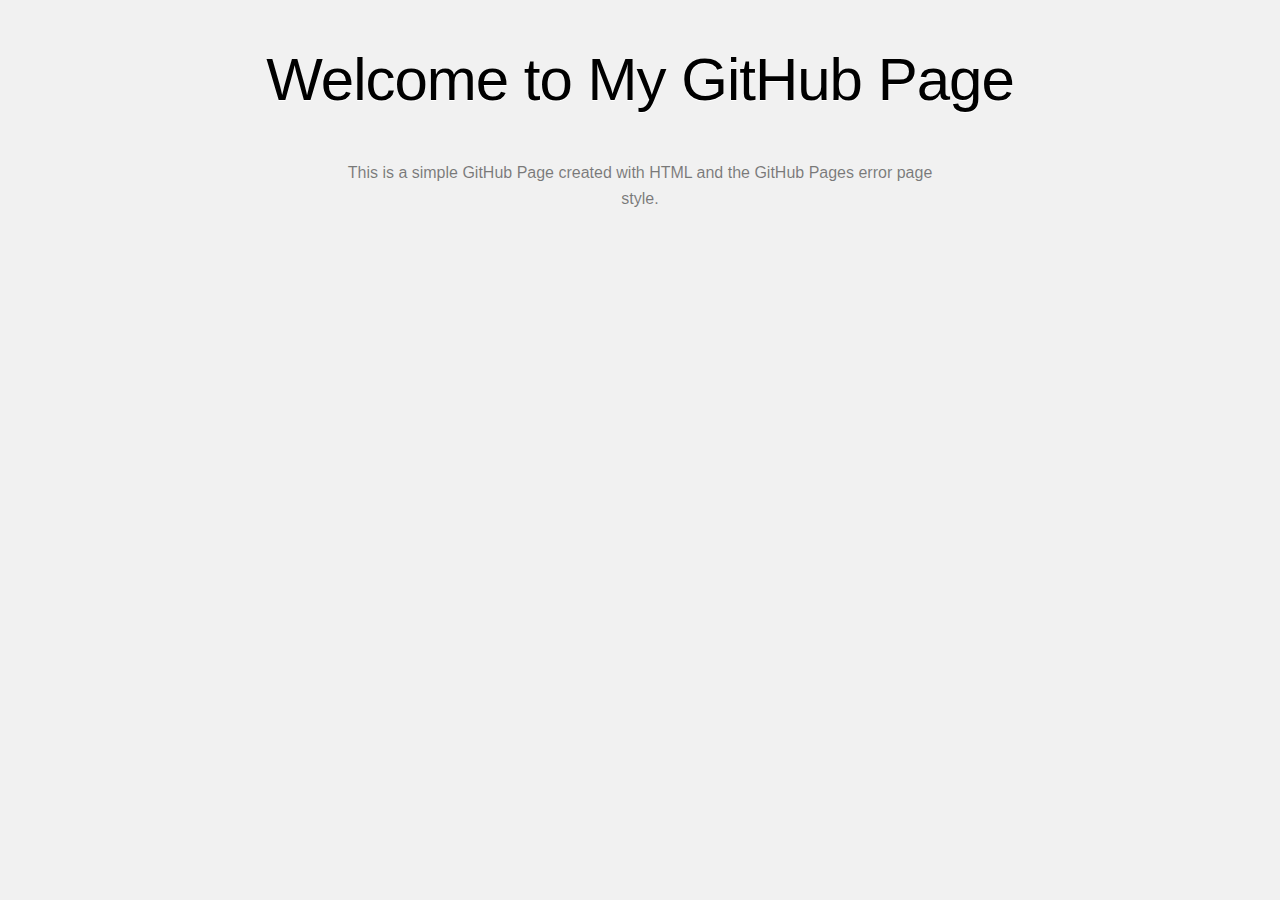
<file: index.html>
<!DOCTYPE html>
<html><head>
    <meta http-equiv="Content-type" content="text/html; charset=utf-8">
    <meta http-equiv="Content-Security-Policy" content="connect-src 'self' local.adguard.org ws://local.adguard.org wss://local.adguard.org; default-src local.adguard.org 'unsafe-eval' data:; img-src data: local.adguard.org; style-src 'unsafe-inline' local.adguard.org">
    <title>Welcome to My GitHub Page</title>
    <style type="text/css" media="screen">
      body {
        background-color: #f1f1f1;
        margin: 0;
        font-family: "Helvetica Neue", Helvetica, Arial, sans-serif;
      }

      .container { margin: 50px auto 40px auto; width: 600px; text-align: center; }

      a { color: #4183c4; text-decoration: none; }
      a:hover { text-decoration: underline; }

      h1 { width: 800px; position:relative; left: -100px; letter-spacing: -1px; line-height: 60px; font-size: 60px; font-weight: 100; margin: 0px 0 50px 0; text-shadow: 0 1px 0 #fff; }
      p { color: rgba(0, 0, 0, 0.5); margin: 20px 0; line-height: 1.6; }

      ul { list-style: none; margin: 25px 0; padding: 0; }
      li { display: table-cell; font-weight: bold; width: 1%; }

      .logo { display: inline-block; margin-top: 35px; }
      .logo-img-2x { display: none; }
      @media
      only screen and (-webkit-min-device-pixel-ratio: 2),
      only screen and (   min--moz-device-pixel-ratio: 2),
      only screen and (     -o-min-device-pixel-ratio: 2/1),
      only screen and (        min-device-pixel-ratio: 2),
      only screen and (                min-resolution: 192dpi),
      only screen and (                min-resolution: 2dppx) {
        .logo-img-1x { display: none; }
        .logo-img-2x { display: inline-block; }
      }

      #suggestions {
        margin-top: 35px;
        color: #ccc;
      }
      #suggestions a {
        color: #666666;
        font-weight: 200;
        font-size: 14px;
        margin: 0 10px;
      }

    </style>
</head>
<body>
    <div class="container">
        <h1>Welcome to My GitHub Page</h1>
        <p>This is a simple GitHub Page created with HTML and the GitHub Pages error page style.</p>
    </div>
</body>
</html>
</file>
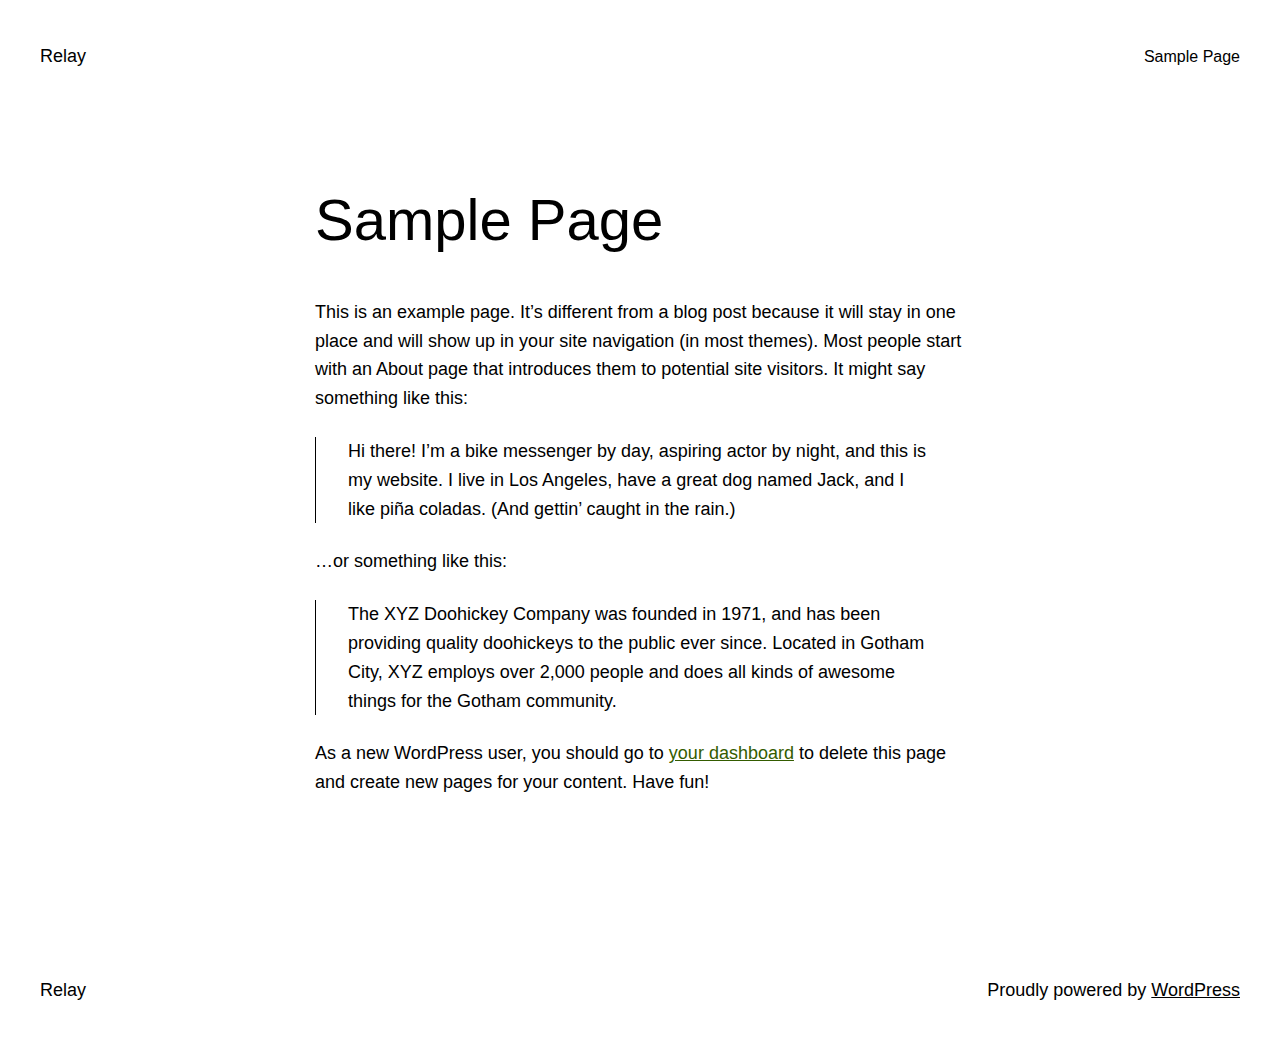
<file: sample-page/index.html>
<!DOCTYPE html>
<html lang="en-US">
<head>
	<meta charset="UTF-8">
	<meta name="viewport" content="width=device-width, initial-scale=1">
<meta name="robots" content="noindex, nofollow">
<title>Sample Page &#8211; Relay</title>
<link rel="alternate" type="application/rss+xml" title="Relay &raquo; Feed" href="https://fragmetal.github.io/feed/">
<link rel="alternate" type="application/rss+xml" title="Relay &raquo; Comments Feed" href="https://fragmetal.github.io/comments/feed/">
<link rel="alternate" type="application/rss+xml" title="Relay &raquo; Sample Page Comments Feed" href="https://fragmetal.github.io/sample-page/feed/">
<script>
window._wpemojiSettings = {"baseUrl":"https:\/\/s.w.org\/images\/core\/emoji\/14.0.0\/72x72\/","ext":".png","svgUrl":"https:\/\/s.w.org\/images\/core\/emoji\/14.0.0\/svg\/","svgExt":".svg","source":{"concatemoji":"https:\/\/fragmetal.github.io\/wp-includes\/js\/wp-emoji-release.min.js?ver=6.3.2"}};
/*! This file is auto-generated */
!function(i,n){var o,s,e;function c(e){try{var t={supportTests:e,timestamp:(new Date).valueOf()};sessionStorage.setItem(o,JSON.stringify(t))}catch(e){}}function p(e,t,n){e.clearRect(0,0,e.canvas.width,e.canvas.height),e.fillText(t,0,0);var t=new Uint32Array(e.getImageData(0,0,e.canvas.width,e.canvas.height).data),r=(e.clearRect(0,0,e.canvas.width,e.canvas.height),e.fillText(n,0,0),new Uint32Array(e.getImageData(0,0,e.canvas.width,e.canvas.height).data));return t.every(function(e,t){return e===r[t]})}function u(e,t,n){switch(t){case"flag":return n(e,"🏳️‍⚧️","🏳️​⚧️")?!1:!n(e,"🇺🇳","🇺​🇳")&&!n(e,"🏴󠁧󠁢󠁥󠁮󠁧󠁿","🏴​󠁧​󠁢​󠁥​󠁮​󠁧​󠁿");case"emoji":return!n(e,"🫱🏻‍🫲🏿","🫱🏻​🫲🏿")}return!1}function f(e,t,n){var r="undefined"!=typeof WorkerGlobalScope&&self instanceof WorkerGlobalScope?new OffscreenCanvas(300,150):i.createElement("canvas"),a=r.getContext("2d",{willReadFrequently:!0}),o=(a.textBaseline="top",a.font="600 32px Arial",{});return e.forEach(function(e){o[e]=t(a,e,n)}),o}function t(e){var t=i.createElement("script");t.src=e,t.defer=!0,i.head.appendChild(t)}"undefined"!=typeof Promise&&(o="wpEmojiSettingsSupports",s=["flag","emoji"],n.supports={everything:!0,everythingExceptFlag:!0},e=new Promise(function(e){i.addEventListener("DOMContentLoaded",e,{once:!0})}),new Promise(function(t){var n=function(){try{var e=JSON.parse(sessionStorage.getItem(o));if("object"==typeof e&&"number"==typeof e.timestamp&&(new Date).valueOf()<e.timestamp+604800&&"object"==typeof e.supportTests)return e.supportTests}catch(e){}return null}();if(!n){if("undefined"!=typeof Worker&&"undefined"!=typeof OffscreenCanvas&&"undefined"!=typeof URL&&URL.createObjectURL&&"undefined"!=typeof Blob)try{var e="postMessage("+f.toString()+"("+[JSON.stringify(s),u.toString(),p.toString()].join(",")+"));",r=new Blob([e],{type:"text/javascript"}),a=new Worker(URL.createObjectURL(r),{name:"wpTestEmojiSupports"});return void(a.onmessage=function(e){c(n=e.data),a.terminate(),t(n)})}catch(e){}c(n=f(s,u,p))}t(n)}).then(function(e){for(var t in e)n.supports[t]=e[t],n.supports.everything=n.supports.everything&&n.supports[t],"flag"!==t&&(n.supports.everythingExceptFlag=n.supports.everythingExceptFlag&&n.supports[t]);n.supports.everythingExceptFlag=n.supports.everythingExceptFlag&&!n.supports.flag,n.DOMReady=!1,n.readyCallback=function(){n.DOMReady=!0}}).then(function(){return e}).then(function(){var e;n.supports.everything||(n.readyCallback(),(e=n.source||{}).concatemoji?t(e.concatemoji):e.wpemoji&&e.twemoji&&(t(e.twemoji),t(e.wpemoji)))}))}((window,document),window._wpemojiSettings);
</script>
<style>img.wp-smiley,
img.emoji {
	display: inline !important;
	border: none !important;
	box-shadow: none !important;
	height: 1em !important;
	width: 1em !important;
	margin: 0 0.07em !important;
	vertical-align: -0.1em !important;
	background: none !important;
	padding: 0 !important;
}</style>
	<style id="wp-block-site-title-inline-css">.wp-block-site-title a{color:inherit}
.wp-block-site-title{font-size: var(--wp--preset--font-size--medium);font-weight: normal;line-height: 1.4;}
.wp-block-site-title a:where(:not(.wp-element-button)){text-decoration: none;}
.wp-block-site-title a:where(:not(.wp-element-button)):hover{text-decoration: underline;}
.wp-block-site-title a:where(:not(.wp-element-button)):focus{text-decoration: underline dashed;}
.wp-block-site-title a:where(:not(.wp-element-button)):active{color: var(--wp--preset--color--secondary);text-decoration: none;}</style>
<style id="wp-block-page-list-inline-css">.wp-block-navigation .wp-block-page-list{align-items:var(--navigation-layout-align,initial);background-color:inherit;display:flex;flex-direction:var(--navigation-layout-direction,initial);flex-wrap:var(--navigation-layout-wrap,wrap);justify-content:var(--navigation-layout-justify,initial)}.wp-block-navigation .wp-block-navigation-item{background-color:inherit}</style>
<link rel="stylesheet" id="wp-block-navigation-css" href="https://fragmetal.github.io/wp-includes/blocks/navigation/style.min.css?ver=6.3.2" media="all">
<style id="wp-block-navigation-inline-css">.wp-block-navigation{font-size: var(--wp--preset--font-size--small);}
.wp-block-navigation a:where(:not(.wp-element-button)){color: inherit;text-decoration: none;}
.wp-block-navigation a:where(:not(.wp-element-button)):hover{text-decoration: underline;}
.wp-block-navigation a:where(:not(.wp-element-button)):focus{text-decoration: underline dashed;}
.wp-block-navigation a:where(:not(.wp-element-button)):active{text-decoration: none;}</style>
<style id="wp-block-group-inline-css">.wp-block-group{box-sizing:border-box}</style>
<style id="wp-block-post-featured-image-inline-css">.wp-block-post-featured-image{margin-left:0;margin-right:0}.wp-block-post-featured-image a{display:block;height:100%}.wp-block-post-featured-image img{box-sizing:border-box;height:auto;max-width:100%;vertical-align:bottom;width:100%}.wp-block-post-featured-image.alignfull img,.wp-block-post-featured-image.alignwide img{width:100%}.wp-block-post-featured-image .wp-block-post-featured-image__overlay.has-background-dim{background-color:#000;inset:0;position:absolute}.wp-block-post-featured-image{position:relative}.wp-block-post-featured-image .wp-block-post-featured-image__overlay.has-background-gradient{background-color:transparent}.wp-block-post-featured-image .wp-block-post-featured-image__overlay.has-background-dim-0{opacity:0}.wp-block-post-featured-image .wp-block-post-featured-image__overlay.has-background-dim-10{opacity:.1}.wp-block-post-featured-image .wp-block-post-featured-image__overlay.has-background-dim-20{opacity:.2}.wp-block-post-featured-image .wp-block-post-featured-image__overlay.has-background-dim-30{opacity:.3}.wp-block-post-featured-image .wp-block-post-featured-image__overlay.has-background-dim-40{opacity:.4}.wp-block-post-featured-image .wp-block-post-featured-image__overlay.has-background-dim-50{opacity:.5}.wp-block-post-featured-image .wp-block-post-featured-image__overlay.has-background-dim-60{opacity:.6}.wp-block-post-featured-image .wp-block-post-featured-image__overlay.has-background-dim-70{opacity:.7}.wp-block-post-featured-image .wp-block-post-featured-image__overlay.has-background-dim-80{opacity:.8}.wp-block-post-featured-image .wp-block-post-featured-image__overlay.has-background-dim-90{opacity:.9}.wp-block-post-featured-image .wp-block-post-featured-image__overlay.has-background-dim-100{opacity:1}</style>
<style id="wp-block-post-title-inline-css">.wp-block-post-title{box-sizing:border-box;word-break:break-word}.wp-block-post-title a{display:inline-block}
.wp-block-post-title{font-weight: 400;margin-top: 1.25rem;margin-bottom: 1.25rem;}
.wp-block-post-title a:where(:not(.wp-element-button)){text-decoration: none;}
.wp-block-post-title a:where(:not(.wp-element-button)):hover{text-decoration: underline;}
.wp-block-post-title a:where(:not(.wp-element-button)):focus{text-decoration: underline dashed;}
.wp-block-post-title a:where(:not(.wp-element-button)):active{color: var(--wp--preset--color--secondary);text-decoration: none;}</style>
<style id="wp-block-paragraph-inline-css">.is-small-text{font-size:.875em}.is-regular-text{font-size:1em}.is-large-text{font-size:2.25em}.is-larger-text{font-size:3em}.has-drop-cap:not(:focus):first-letter{float:left;font-size:8.4em;font-style:normal;font-weight:100;line-height:.68;margin:.05em .1em 0 0;text-transform:uppercase}body.rtl .has-drop-cap:not(:focus):first-letter{float:none;margin-left:.1em}p.has-drop-cap.has-background{overflow:hidden}p.has-background{padding:1.25em 2.375em}:where(p.has-text-color:not(.has-link-color)) a{color:inherit}</style>
<style id="wp-block-quote-inline-css">.wp-block-quote{box-sizing:border-box;overflow-wrap:break-word}.wp-block-quote.is-large:where(:not(.is-style-plain)),.wp-block-quote.is-style-large:where(:not(.is-style-plain)){margin-bottom:1em;padding:0 1em}.wp-block-quote.is-large:where(:not(.is-style-plain)) p,.wp-block-quote.is-style-large:where(:not(.is-style-plain)) p{font-size:1.5em;font-style:italic;line-height:1.6}.wp-block-quote.is-large:where(:not(.is-style-plain)) cite,.wp-block-quote.is-large:where(:not(.is-style-plain)) footer,.wp-block-quote.is-style-large:where(:not(.is-style-plain)) cite,.wp-block-quote.is-style-large:where(:not(.is-style-plain)) footer{font-size:1.125em;text-align:right}
.wp-block-quote{border-left-color: inherit;border-left-width: 1px;border-left-style: solid;padding-right: var(--wp--preset--spacing--30);padding-left: var(--wp--preset--spacing--30);}
.wp-block-quote cite{font-size: var(--wp--preset--font-size--small);font-style: normal;}</style>
<style id="wp-block-post-content-inline-css">.wp-block-post-content a:where(:not(.wp-element-button)){color: var(--wp--preset--color--secondary);}</style>
<style id="wp-block-comments-inline-css">.wp-block-post-comments{box-sizing:border-box}.wp-block-post-comments .alignleft{float:left}.wp-block-post-comments .alignright{float:right}.wp-block-post-comments .navigation:after{clear:both;content:"";display:table}.wp-block-post-comments .commentlist{clear:both;list-style:none;margin:0;padding:0}.wp-block-post-comments .commentlist .comment{min-height:2.25em;padding-left:3.25em}.wp-block-post-comments .commentlist .comment p{font-size:1em;line-height:1.8;margin:1em 0}.wp-block-post-comments .commentlist .children{list-style:none;margin:0;padding:0}.wp-block-post-comments .comment-author{line-height:1.5}.wp-block-post-comments .comment-author .avatar{border-radius:1.5em;display:block;float:left;height:2.5em;margin-right:.75em;margin-top:.5em;width:2.5em}.wp-block-post-comments .comment-author cite{font-style:normal}.wp-block-post-comments .comment-meta{font-size:.875em;line-height:1.5}.wp-block-post-comments .comment-meta b{font-weight:400}.wp-block-post-comments .comment-meta .comment-awaiting-moderation{display:block;margin-bottom:1em;margin-top:1em}.wp-block-post-comments .comment-body .commentmetadata{font-size:.875em}.wp-block-post-comments .comment-form-author label,.wp-block-post-comments .comment-form-comment label,.wp-block-post-comments .comment-form-email label,.wp-block-post-comments .comment-form-url label{display:block;margin-bottom:.25em}.wp-block-post-comments .comment-form input:not([type=submit]):not([type=checkbox]),.wp-block-post-comments .comment-form textarea{box-sizing:border-box;display:block;width:100%}.wp-block-post-comments .comment-form-cookies-consent{display:flex;gap:.25em}.wp-block-post-comments .comment-form-cookies-consent #wp-comment-cookies-consent{margin-top:.35em}.wp-block-post-comments .comment-reply-title{margin-bottom:0}.wp-block-post-comments .comment-reply-title :where(small){font-size:var(--wp--preset--font-size--medium,smaller);margin-left:.5em}.wp-block-post-comments .reply{font-size:.875em;margin-bottom:1.4em}.wp-block-post-comments input:not([type=submit]),.wp-block-post-comments textarea{border:1px solid #949494;font-family:inherit;font-size:1em}.wp-block-post-comments input:not([type=submit]):not([type=checkbox]),.wp-block-post-comments textarea{padding:calc(.667em + 2px)}:where(.wp-block-post-comments input[type=submit]){border:none}</style>
<style id="wp-block-library-inline-css">:root{--wp-admin-theme-color:#007cba;--wp-admin-theme-color--rgb:0,124,186;--wp-admin-theme-color-darker-10:#006ba1;--wp-admin-theme-color-darker-10--rgb:0,107,161;--wp-admin-theme-color-darker-20:#005a87;--wp-admin-theme-color-darker-20--rgb:0,90,135;--wp-admin-border-width-focus:2px;--wp-block-synced-color:#7a00df;--wp-block-synced-color--rgb:122,0,223}@media (min-resolution:192dpi){:root{--wp-admin-border-width-focus:1.5px}}.wp-element-button{cursor:pointer}:root{--wp--preset--font-size--normal:16px;--wp--preset--font-size--huge:42px}:root .has-very-light-gray-background-color{background-color:#eee}:root .has-very-dark-gray-background-color{background-color:#313131}:root .has-very-light-gray-color{color:#eee}:root .has-very-dark-gray-color{color:#313131}:root .has-vivid-green-cyan-to-vivid-cyan-blue-gradient-background{background:linear-gradient(135deg,#00d084,#0693e3)}:root .has-purple-crush-gradient-background{background:linear-gradient(135deg,#34e2e4,#4721fb 50%,#ab1dfe)}:root .has-hazy-dawn-gradient-background{background:linear-gradient(135deg,#faaca8,#dad0ec)}:root .has-subdued-olive-gradient-background{background:linear-gradient(135deg,#fafae1,#67a671)}:root .has-atomic-cream-gradient-background{background:linear-gradient(135deg,#fdd79a,#004a59)}:root .has-nightshade-gradient-background{background:linear-gradient(135deg,#330968,#31cdcf)}:root .has-midnight-gradient-background{background:linear-gradient(135deg,#020381,#2874fc)}.has-regular-font-size{font-size:1em}.has-larger-font-size{font-size:2.625em}.has-normal-font-size{font-size:var(--wp--preset--font-size--normal)}.has-huge-font-size{font-size:var(--wp--preset--font-size--huge)}.has-text-align-center{text-align:center}.has-text-align-left{text-align:left}.has-text-align-right{text-align:right}#end-resizable-editor-section{display:none}.aligncenter{clear:both}.items-justified-left{justify-content:flex-start}.items-justified-center{justify-content:center}.items-justified-right{justify-content:flex-end}.items-justified-space-between{justify-content:space-between}.screen-reader-text{clip:rect(1px,1px,1px,1px);word-wrap:normal!important;border:0;-webkit-clip-path:inset(50%);clip-path:inset(50%);height:1px;margin:-1px;overflow:hidden;padding:0;position:absolute;width:1px}.screen-reader-text:focus{clip:auto!important;background-color:#ddd;-webkit-clip-path:none;clip-path:none;color:#444;display:block;font-size:1em;height:auto;left:5px;line-height:normal;padding:15px 23px 14px;text-decoration:none;top:5px;width:auto;z-index:100000}html :where(.has-border-color){border-style:solid}html :where([style*=border-top-color]){border-top-style:solid}html :where([style*=border-right-color]){border-right-style:solid}html :where([style*=border-bottom-color]){border-bottom-style:solid}html :where([style*=border-left-color]){border-left-style:solid}html :where([style*=border-width]){border-style:solid}html :where([style*=border-top-width]){border-top-style:solid}html :where([style*=border-right-width]){border-right-style:solid}html :where([style*=border-bottom-width]){border-bottom-style:solid}html :where([style*=border-left-width]){border-left-style:solid}html :where(img[class*=wp-image-]){height:auto;max-width:100%}:where(figure){margin:0 0 1em}html :where(.is-position-sticky){--wp-admin--admin-bar--position-offset:var(--wp-admin--admin-bar--height,0px)}@media screen and (max-width:600px){html :where(.is-position-sticky){--wp-admin--admin-bar--position-offset:0px}}</style>
<style id="global-styles-inline-css">body{--wp--preset--color--black: #000000;--wp--preset--color--cyan-bluish-gray: #abb8c3;--wp--preset--color--white: #ffffff;--wp--preset--color--pale-pink: #f78da7;--wp--preset--color--vivid-red: #cf2e2e;--wp--preset--color--luminous-vivid-orange: #ff6900;--wp--preset--color--luminous-vivid-amber: #fcb900;--wp--preset--color--light-green-cyan: #7bdcb5;--wp--preset--color--vivid-green-cyan: #00d084;--wp--preset--color--pale-cyan-blue: #8ed1fc;--wp--preset--color--vivid-cyan-blue: #0693e3;--wp--preset--color--vivid-purple: #9b51e0;--wp--preset--color--base: #ffffff;--wp--preset--color--contrast: #000000;--wp--preset--color--primary: #9DFF20;--wp--preset--color--secondary: #345C00;--wp--preset--color--tertiary: #F6F6F6;--wp--preset--gradient--vivid-cyan-blue-to-vivid-purple: linear-gradient(135deg,rgba(6,147,227,1) 0%,rgb(155,81,224) 100%);--wp--preset--gradient--light-green-cyan-to-vivid-green-cyan: linear-gradient(135deg,rgb(122,220,180) 0%,rgb(0,208,130) 100%);--wp--preset--gradient--luminous-vivid-amber-to-luminous-vivid-orange: linear-gradient(135deg,rgba(252,185,0,1) 0%,rgba(255,105,0,1) 100%);--wp--preset--gradient--luminous-vivid-orange-to-vivid-red: linear-gradient(135deg,rgba(255,105,0,1) 0%,rgb(207,46,46) 100%);--wp--preset--gradient--very-light-gray-to-cyan-bluish-gray: linear-gradient(135deg,rgb(238,238,238) 0%,rgb(169,184,195) 100%);--wp--preset--gradient--cool-to-warm-spectrum: linear-gradient(135deg,rgb(74,234,220) 0%,rgb(151,120,209) 20%,rgb(207,42,186) 40%,rgb(238,44,130) 60%,rgb(251,105,98) 80%,rgb(254,248,76) 100%);--wp--preset--gradient--blush-light-purple: linear-gradient(135deg,rgb(255,206,236) 0%,rgb(152,150,240) 100%);--wp--preset--gradient--blush-bordeaux: linear-gradient(135deg,rgb(254,205,165) 0%,rgb(254,45,45) 50%,rgb(107,0,62) 100%);--wp--preset--gradient--luminous-dusk: linear-gradient(135deg,rgb(255,203,112) 0%,rgb(199,81,192) 50%,rgb(65,88,208) 100%);--wp--preset--gradient--pale-ocean: linear-gradient(135deg,rgb(255,245,203) 0%,rgb(182,227,212) 50%,rgb(51,167,181) 100%);--wp--preset--gradient--electric-grass: linear-gradient(135deg,rgb(202,248,128) 0%,rgb(113,206,126) 100%);--wp--preset--gradient--midnight: linear-gradient(135deg,rgb(2,3,129) 0%,rgb(40,116,252) 100%);--wp--preset--font-size--small: clamp(0.875rem, 0.875rem + ((1vw - 0.2rem) * 0.227), 1rem);--wp--preset--font-size--medium: clamp(1rem, 1rem + ((1vw - 0.2rem) * 0.227), 1.125rem);--wp--preset--font-size--large: clamp(1.75rem, 1.75rem + ((1vw - 0.2rem) * 0.227), 1.875rem);--wp--preset--font-size--x-large: 2.25rem;--wp--preset--font-size--xx-large: clamp(4rem, 4rem + ((1vw - 0.2rem) * 10.909), 10rem);--wp--preset--font-family--dm-sans: "DM Sans", sans-serif;--wp--preset--font-family--ibm-plex-mono: 'IBM Plex Mono', monospace;--wp--preset--font-family--inter: "Inter", sans-serif;--wp--preset--font-family--system-font: -apple-system,BlinkMacSystemFont,"Segoe UI",Roboto,Oxygen-Sans,Ubuntu,Cantarell,"Helvetica Neue",sans-serif;--wp--preset--font-family--source-serif-pro: "Source Serif Pro", serif;--wp--preset--spacing--30: clamp(1.5rem, 5vw, 2rem);--wp--preset--spacing--40: clamp(1.8rem, 1.8rem + ((1vw - 0.48rem) * 2.885), 3rem);--wp--preset--spacing--50: clamp(2.5rem, 8vw, 4.5rem);--wp--preset--spacing--60: clamp(3.75rem, 10vw, 7rem);--wp--preset--spacing--70: clamp(5rem, 5.25rem + ((1vw - 0.48rem) * 9.096), 8rem);--wp--preset--spacing--80: clamp(7rem, 14vw, 11rem);--wp--preset--shadow--natural: 6px 6px 9px rgba(0, 0, 0, 0.2);--wp--preset--shadow--deep: 12px 12px 50px rgba(0, 0, 0, 0.4);--wp--preset--shadow--sharp: 6px 6px 0px rgba(0, 0, 0, 0.2);--wp--preset--shadow--outlined: 6px 6px 0px -3px rgba(255, 255, 255, 1), 6px 6px rgba(0, 0, 0, 1);--wp--preset--shadow--crisp: 6px 6px 0px rgba(0, 0, 0, 1);}body { margin: 0;--wp--style--global--content-size: 650px;--wp--style--global--wide-size: 1200px; }.wp-site-blocks { padding-top: var(--wp--style--root--padding-top); padding-bottom: var(--wp--style--root--padding-bottom); }.has-global-padding { padding-right: var(--wp--style--root--padding-right); padding-left: var(--wp--style--root--padding-left); }.has-global-padding :where(.has-global-padding) { padding-right: 0; padding-left: 0; }.has-global-padding > .alignfull { margin-right: calc(var(--wp--style--root--padding-right) * -1); margin-left: calc(var(--wp--style--root--padding-left) * -1); }.has-global-padding :where(.has-global-padding) > .alignfull { margin-right: 0; margin-left: 0; }.has-global-padding > .alignfull:where(:not(.has-global-padding)) > :where([class*="wp-block-"]:not(.alignfull):not([class*="__"]),p,h1,h2,h3,h4,h5,h6,ul,ol) { padding-right: var(--wp--style--root--padding-right); padding-left: var(--wp--style--root--padding-left); }.has-global-padding :where(.has-global-padding) > .alignfull:where(:not(.has-global-padding)) > :where([class*="wp-block-"]:not(.alignfull):not([class*="__"]),p,h1,h2,h3,h4,h5,h6,ul,ol) { padding-right: 0; padding-left: 0; }.wp-site-blocks > .alignleft { float: left; margin-right: 2em; }.wp-site-blocks > .alignright { float: right; margin-left: 2em; }.wp-site-blocks > .aligncenter { justify-content: center; margin-left: auto; margin-right: auto; }:where(.wp-site-blocks) > * { margin-block-start: 1.5rem; margin-block-end: 0; }:where(.wp-site-blocks) > :first-child:first-child { margin-block-start: 0; }:where(.wp-site-blocks) > :last-child:last-child { margin-block-end: 0; }body { --wp--style--block-gap: 1.5rem; }:where(body .is-layout-flow)  > :first-child:first-child{margin-block-start: 0;}:where(body .is-layout-flow)  > :last-child:last-child{margin-block-end: 0;}:where(body .is-layout-flow)  > *{margin-block-start: 1.5rem;margin-block-end: 0;}:where(body .is-layout-constrained)  > :first-child:first-child{margin-block-start: 0;}:where(body .is-layout-constrained)  > :last-child:last-child{margin-block-end: 0;}:where(body .is-layout-constrained)  > *{margin-block-start: 1.5rem;margin-block-end: 0;}:where(body .is-layout-flex) {gap: 1.5rem;}:where(body .is-layout-grid) {gap: 1.5rem;}body .is-layout-flow > .alignleft{float: left;margin-inline-start: 0;margin-inline-end: 2em;}body .is-layout-flow > .alignright{float: right;margin-inline-start: 2em;margin-inline-end: 0;}body .is-layout-flow > .aligncenter{margin-left: auto !important;margin-right: auto !important;}body .is-layout-constrained > .alignleft{float: left;margin-inline-start: 0;margin-inline-end: 2em;}body .is-layout-constrained > .alignright{float: right;margin-inline-start: 2em;margin-inline-end: 0;}body .is-layout-constrained > .aligncenter{margin-left: auto !important;margin-right: auto !important;}body .is-layout-constrained > :where(:not(.alignleft):not(.alignright):not(.alignfull)){max-width: var(--wp--style--global--content-size);margin-left: auto !important;margin-right: auto !important;}body .is-layout-constrained > .alignwide{max-width: var(--wp--style--global--wide-size);}body .is-layout-flex{display: flex;}body .is-layout-flex{flex-wrap: wrap;align-items: center;}body .is-layout-flex > *{margin: 0;}body .is-layout-grid{display: grid;}body .is-layout-grid > *{margin: 0;}body{background-color: var(--wp--preset--color--base);color: var(--wp--preset--color--contrast);font-family: var(--wp--preset--font-family--system-font);font-size: var(--wp--preset--font-size--medium);line-height: 1.6;--wp--style--root--padding-top: var(--wp--preset--spacing--40);--wp--style--root--padding-right: var(--wp--preset--spacing--30);--wp--style--root--padding-bottom: var(--wp--preset--spacing--40);--wp--style--root--padding-left: var(--wp--preset--spacing--30);}a:where(:not(.wp-element-button)){color: var(--wp--preset--color--contrast);text-decoration: underline;}a:where(:not(.wp-element-button)):hover{text-decoration: none;}a:where(:not(.wp-element-button)):focus{text-decoration: underline dashed;}a:where(:not(.wp-element-button)):active{color: var(--wp--preset--color--secondary);text-decoration: none;}h1, h2, h3, h4, h5, h6{font-weight: 400;line-height: 1.4;}h1{font-size: clamp(2.032rem, 2.032rem + ((1vw - 0.2rem) * 2.896), 3.625rem);line-height: 1.2;}h2{font-size: clamp(2.625rem, calc(2.625rem + ((1vw - 0.48rem) * 8.4135)), 3.25rem);line-height: 1.2;}h3{font-size: var(--wp--preset--font-size--x-large);}h4{font-size: var(--wp--preset--font-size--large);}h5{font-size: var(--wp--preset--font-size--medium);font-weight: 700;text-transform: uppercase;}h6{font-size: var(--wp--preset--font-size--medium);text-transform: uppercase;}.wp-element-button, .wp-block-button__link{background-color: var(--wp--preset--color--primary);border-radius: 0;border-width: 0;color: var(--wp--preset--color--contrast);font-family: inherit;font-size: inherit;line-height: inherit;padding: calc(0.667em + 2px) calc(1.333em + 2px);text-decoration: none;}.wp-element-button:visited, .wp-block-button__link:visited{color: var(--wp--preset--color--contrast);}.wp-element-button:hover, .wp-block-button__link:hover{background-color: var(--wp--preset--color--contrast);color: var(--wp--preset--color--base);}.wp-element-button:focus, .wp-block-button__link:focus{background-color: var(--wp--preset--color--contrast);color: var(--wp--preset--color--base);}.wp-element-button:active, .wp-block-button__link:active{background-color: var(--wp--preset--color--secondary);color: var(--wp--preset--color--base);}.has-black-color{color: var(--wp--preset--color--black) !important;}.has-cyan-bluish-gray-color{color: var(--wp--preset--color--cyan-bluish-gray) !important;}.has-white-color{color: var(--wp--preset--color--white) !important;}.has-pale-pink-color{color: var(--wp--preset--color--pale-pink) !important;}.has-vivid-red-color{color: var(--wp--preset--color--vivid-red) !important;}.has-luminous-vivid-orange-color{color: var(--wp--preset--color--luminous-vivid-orange) !important;}.has-luminous-vivid-amber-color{color: var(--wp--preset--color--luminous-vivid-amber) !important;}.has-light-green-cyan-color{color: var(--wp--preset--color--light-green-cyan) !important;}.has-vivid-green-cyan-color{color: var(--wp--preset--color--vivid-green-cyan) !important;}.has-pale-cyan-blue-color{color: var(--wp--preset--color--pale-cyan-blue) !important;}.has-vivid-cyan-blue-color{color: var(--wp--preset--color--vivid-cyan-blue) !important;}.has-vivid-purple-color{color: var(--wp--preset--color--vivid-purple) !important;}.has-base-color{color: var(--wp--preset--color--base) !important;}.has-contrast-color{color: var(--wp--preset--color--contrast) !important;}.has-primary-color{color: var(--wp--preset--color--primary) !important;}.has-secondary-color{color: var(--wp--preset--color--secondary) !important;}.has-tertiary-color{color: var(--wp--preset--color--tertiary) !important;}.has-black-background-color{background-color: var(--wp--preset--color--black) !important;}.has-cyan-bluish-gray-background-color{background-color: var(--wp--preset--color--cyan-bluish-gray) !important;}.has-white-background-color{background-color: var(--wp--preset--color--white) !important;}.has-pale-pink-background-color{background-color: var(--wp--preset--color--pale-pink) !important;}.has-vivid-red-background-color{background-color: var(--wp--preset--color--vivid-red) !important;}.has-luminous-vivid-orange-background-color{background-color: var(--wp--preset--color--luminous-vivid-orange) !important;}.has-luminous-vivid-amber-background-color{background-color: var(--wp--preset--color--luminous-vivid-amber) !important;}.has-light-green-cyan-background-color{background-color: var(--wp--preset--color--light-green-cyan) !important;}.has-vivid-green-cyan-background-color{background-color: var(--wp--preset--color--vivid-green-cyan) !important;}.has-pale-cyan-blue-background-color{background-color: var(--wp--preset--color--pale-cyan-blue) !important;}.has-vivid-cyan-blue-background-color{background-color: var(--wp--preset--color--vivid-cyan-blue) !important;}.has-vivid-purple-background-color{background-color: var(--wp--preset--color--vivid-purple) !important;}.has-base-background-color{background-color: var(--wp--preset--color--base) !important;}.has-contrast-background-color{background-color: var(--wp--preset--color--contrast) !important;}.has-primary-background-color{background-color: var(--wp--preset--color--primary) !important;}.has-secondary-background-color{background-color: var(--wp--preset--color--secondary) !important;}.has-tertiary-background-color{background-color: var(--wp--preset--color--tertiary) !important;}.has-black-border-color{border-color: var(--wp--preset--color--black) !important;}.has-cyan-bluish-gray-border-color{border-color: var(--wp--preset--color--cyan-bluish-gray) !important;}.has-white-border-color{border-color: var(--wp--preset--color--white) !important;}.has-pale-pink-border-color{border-color: var(--wp--preset--color--pale-pink) !important;}.has-vivid-red-border-color{border-color: var(--wp--preset--color--vivid-red) !important;}.has-luminous-vivid-orange-border-color{border-color: var(--wp--preset--color--luminous-vivid-orange) !important;}.has-luminous-vivid-amber-border-color{border-color: var(--wp--preset--color--luminous-vivid-amber) !important;}.has-light-green-cyan-border-color{border-color: var(--wp--preset--color--light-green-cyan) !important;}.has-vivid-green-cyan-border-color{border-color: var(--wp--preset--color--vivid-green-cyan) !important;}.has-pale-cyan-blue-border-color{border-color: var(--wp--preset--color--pale-cyan-blue) !important;}.has-vivid-cyan-blue-border-color{border-color: var(--wp--preset--color--vivid-cyan-blue) !important;}.has-vivid-purple-border-color{border-color: var(--wp--preset--color--vivid-purple) !important;}.has-base-border-color{border-color: var(--wp--preset--color--base) !important;}.has-contrast-border-color{border-color: var(--wp--preset--color--contrast) !important;}.has-primary-border-color{border-color: var(--wp--preset--color--primary) !important;}.has-secondary-border-color{border-color: var(--wp--preset--color--secondary) !important;}.has-tertiary-border-color{border-color: var(--wp--preset--color--tertiary) !important;}.has-vivid-cyan-blue-to-vivid-purple-gradient-background{background: var(--wp--preset--gradient--vivid-cyan-blue-to-vivid-purple) !important;}.has-light-green-cyan-to-vivid-green-cyan-gradient-background{background: var(--wp--preset--gradient--light-green-cyan-to-vivid-green-cyan) !important;}.has-luminous-vivid-amber-to-luminous-vivid-orange-gradient-background{background: var(--wp--preset--gradient--luminous-vivid-amber-to-luminous-vivid-orange) !important;}.has-luminous-vivid-orange-to-vivid-red-gradient-background{background: var(--wp--preset--gradient--luminous-vivid-orange-to-vivid-red) !important;}.has-very-light-gray-to-cyan-bluish-gray-gradient-background{background: var(--wp--preset--gradient--very-light-gray-to-cyan-bluish-gray) !important;}.has-cool-to-warm-spectrum-gradient-background{background: var(--wp--preset--gradient--cool-to-warm-spectrum) !important;}.has-blush-light-purple-gradient-background{background: var(--wp--preset--gradient--blush-light-purple) !important;}.has-blush-bordeaux-gradient-background{background: var(--wp--preset--gradient--blush-bordeaux) !important;}.has-luminous-dusk-gradient-background{background: var(--wp--preset--gradient--luminous-dusk) !important;}.has-pale-ocean-gradient-background{background: var(--wp--preset--gradient--pale-ocean) !important;}.has-electric-grass-gradient-background{background: var(--wp--preset--gradient--electric-grass) !important;}.has-midnight-gradient-background{background: var(--wp--preset--gradient--midnight) !important;}.has-small-font-size{font-size: var(--wp--preset--font-size--small) !important;}.has-medium-font-size{font-size: var(--wp--preset--font-size--medium) !important;}.has-large-font-size{font-size: var(--wp--preset--font-size--large) !important;}.has-x-large-font-size{font-size: var(--wp--preset--font-size--x-large) !important;}.has-xx-large-font-size{font-size: var(--wp--preset--font-size--xx-large) !important;}.has-dm-sans-font-family{font-family: var(--wp--preset--font-family--dm-sans) !important;}.has-ibm-plex-mono-font-family{font-family: var(--wp--preset--font-family--ibm-plex-mono) !important;}.has-inter-font-family{font-family: var(--wp--preset--font-family--inter) !important;}.has-system-font-font-family{font-family: var(--wp--preset--font-family--system-font) !important;}.has-source-serif-pro-font-family{font-family: var(--wp--preset--font-family--source-serif-pro) !important;}
.wp-block-separator{}.wp-block-separator:not(.is-style-wide):not(.is-style-dots):not(.alignwide):not(.alignfull){width: 100px}</style>
<style id="core-block-supports-inline-css">.wp-container-2.wp-container-2{justify-content:flex-end;}.wp-container-3.wp-container-3,.wp-container-9.wp-container-9{justify-content:space-between;}</style>
<style id="wp-webfonts-inline-css">@font-face{font-family:"DM Sans";font-style:normal;font-weight:400;font-display:fallback;src:url('https://fragmetal.github.io/wp-content/themes/twentytwentythree/assets/fonts/dm-sans/DMSans-Regular.woff2') format('woff2');font-stretch:normal;}@font-face{font-family:"DM Sans";font-style:italic;font-weight:400;font-display:fallback;src:url('https://fragmetal.github.io/wp-content/themes/twentytwentythree/assets/fonts/dm-sans/DMSans-Regular-Italic.woff2') format('woff2');font-stretch:normal;}@font-face{font-family:"DM Sans";font-style:normal;font-weight:700;font-display:fallback;src:url('https://fragmetal.github.io/wp-content/themes/twentytwentythree/assets/fonts/dm-sans/DMSans-Bold.woff2') format('woff2');font-stretch:normal;}@font-face{font-family:"DM Sans";font-style:italic;font-weight:700;font-display:fallback;src:url('https://fragmetal.github.io/wp-content/themes/twentytwentythree/assets/fonts/dm-sans/DMSans-Bold-Italic.woff2') format('woff2');font-stretch:normal;}@font-face{font-family:"IBM Plex Mono";font-style:normal;font-weight:300;font-display:block;src:url('https://fragmetal.github.io/wp-content/themes/twentytwentythree/assets/fonts/ibm-plex-mono/IBMPlexMono-Light.woff2') format('woff2');font-stretch:normal;}@font-face{font-family:"IBM Plex Mono";font-style:normal;font-weight:400;font-display:block;src:url('https://fragmetal.github.io/wp-content/themes/twentytwentythree/assets/fonts/ibm-plex-mono/IBMPlexMono-Regular.woff2') format('woff2');font-stretch:normal;}@font-face{font-family:"IBM Plex Mono";font-style:italic;font-weight:400;font-display:block;src:url('https://fragmetal.github.io/wp-content/themes/twentytwentythree/assets/fonts/ibm-plex-mono/IBMPlexMono-Italic.woff2') format('woff2');font-stretch:normal;}@font-face{font-family:"IBM Plex Mono";font-style:normal;font-weight:700;font-display:block;src:url('https://fragmetal.github.io/wp-content/themes/twentytwentythree/assets/fonts/ibm-plex-mono/IBMPlexMono-Bold.woff2') format('woff2');font-stretch:normal;}@font-face{font-family:Inter;font-style:normal;font-weight:200 900;font-display:fallback;src:url('https://fragmetal.github.io/wp-content/themes/twentytwentythree/assets/fonts/inter/Inter-VariableFont_slnt,wght.ttf') format('truetype');font-stretch:normal;}@font-face{font-family:"Source Serif Pro";font-style:normal;font-weight:200 900;font-display:fallback;src:url('https://fragmetal.github.io/wp-content/themes/twentytwentythree/assets/fonts/source-serif-pro/SourceSerif4Variable-Roman.ttf.woff2') format('woff2');font-stretch:normal;}@font-face{font-family:"Source Serif Pro";font-style:italic;font-weight:200 900;font-display:fallback;src:url('https://fragmetal.github.io/wp-content/themes/twentytwentythree/assets/fonts/source-serif-pro/SourceSerif4Variable-Italic.ttf.woff2') format('woff2');font-stretch:normal;}</style>
<script src="https://fragmetal.github.io/wp-includes/blocks/navigation/view.min.js?ver=886680af40b7521d60fc" id="wp-block-navigation-view-js"></script>
<script src="https://fragmetal.github.io/wp-includes/blocks/navigation/view-modal.min.js?ver=b478fa3cd1475dec97d3" id="wp-block-navigation-view-2-js"></script>
<link rel="https://api.w.org/" href="https://fragmetal.github.io/wp-json/">
<link rel="alternate" type="application/json" href="https://fragmetal.github.io/wp-json/wp/v2/pages/2">
<link rel="EditURI" type="application/rsd+xml" title="RSD" href="https://fragmetal.github.io/xmlrpc.php?rsd">
<meta name="generator" content="WordPress 6.3.2">
<link rel="canonical" href="https://fragmetal.github.io/sample-page/">
<link rel="shortlink" href="https://fragmetal.github.io/?p=2">
<link rel="alternate" type="application/json+oembed" href="https://fragmetal.github.io/wp-json/oembed/1.0/embed?url=http%3A%2F%2Fhttps%3A%2F%2Ffragmetal.github.io%2Fsample-page%2F">
<link rel="alternate" type="text/xml+oembed" href="https://fragmetal.github.io/wp-json/oembed/1.0/embed?url=http%3A%2F%2Fhttps%3A%2F%2Ffragmetal.github.io%2Fsample-page%2F#038;format=xml">
</head>

<body class="page-template-default page page-id-2 wp-embed-responsive">

<div class="wp-site-blocks">
<header class="wp-block-template-part">
<div class="wp-block-group has-global-padding is-layout-constrained wp-block-group-is-layout-constrained">
	
	<div class="wp-block-group alignwide is-content-justification-space-between is-layout-flex wp-container-3 wp-block-group-is-layout-flex" style="padding-bottom:var(--wp--preset--spacing--40)">
		<p class="wp-block-site-title"><a href="https://fragmetal.github.io/" target="_self" rel="home">Relay</a></p>
		<nav class="is-responsive items-justified-right is-fallback wp-block-navigation is-content-justification-right is-layout-flex wp-container-2 wp-block-navigation-is-layout-flex" aria-label=""><button aria-haspopup="true" aria-label="Open menu" class="wp-block-navigation__responsive-container-open " data-micromodal-trigger="modal-1"><svg width="24" height="24" xmlns="http://www.w3.org/2000/svg" viewbox="0 0 24 24" aria-hidden="true" focusable="false"><rect x="4" y="7.5" width="16" height="1.5"></rect><rect x="4" y="15" width="16" height="1.5"></rect></svg></button>
			<div class="wp-block-navigation__responsive-container  " id="modal-1">
				<div class="wp-block-navigation__responsive-close" tabindex="-1" data-micromodal-close>
					<div class="wp-block-navigation__responsive-dialog" aria-label="Menu">
							<button aria-label="Close menu" data-micromodal-close class="wp-block-navigation__responsive-container-close"><svg xmlns="http://www.w3.org/2000/svg" viewbox="0 0 24 24" width="24" height="24" aria-hidden="true" focusable="false"><path d="M13 11.8l6.1-6.3-1-1-6.1 6.2-6.1-6.2-1 1 6.1 6.3-6.5 6.7 1 1 6.5-6.6 6.5 6.6 1-1z"></path></svg></button>
						<div class="wp-block-navigation__responsive-container-content" id="modal-1-content">
							<ul class="wp-block-page-list"><li class="wp-block-pages-list__item current-menu-item wp-block-navigation-item open-on-hover-click"><a class="wp-block-pages-list__item__link wp-block-navigation-item__content" href="https://fragmetal.github.io/sample-page/" aria-current="page">Sample Page</a></li></ul>
						</div>
					</div>
				</div>
			</div></nav>
	</div>
	
</div>

</header>


<main class="wp-block-group is-layout-flow wp-block-group-is-layout-flow" style="margin-top:var(--wp--preset--spacing--50)">
	
	<div class="wp-block-group has-global-padding is-layout-constrained wp-block-group-is-layout-constrained">
		
		<h1 style="margin-bottom:var(--wp--preset--spacing--40);" class="wp-block-post-title">Sample Page</h1>
	</div>
	

	<div class="entry-content wp-block-post-content has-global-padding is-layout-constrained wp-block-post-content-is-layout-constrained">
<p>This is an example page. It&#8217;s different from a blog post because it will stay in one place and will show up in your site navigation (in most themes). Most people start with an About page that introduces them to potential site visitors. It might say something like this:</p>



<blockquote class="wp-block-quote"><p>Hi there! I&#8217;m a bike messenger by day, aspiring actor by night, and this is my website. I live in Los Angeles, have a great dog named Jack, and I like pi&#241;a coladas. (And gettin&#8217; caught in the rain.)</p></blockquote>



<p>&#8230;or something like this:</p>



<blockquote class="wp-block-quote"><p>The XYZ Doohickey Company was founded in 1971, and has been providing quality doohickeys to the public ever since. Located in Gotham City, XYZ employs over 2,000 people and does all kinds of awesome things for the Gotham community.</p></blockquote>



<p>As a new WordPress user, you should go to <a href="https://fragmetal.github.io/wp-admin/">your dashboard</a> to delete this page and create new pages for your content. Have fun!</p>
</div>
	<section class="wp-block-template-part">
<div class="wp-block-group has-global-padding is-layout-constrained wp-block-group-is-layout-constrained" style="padding-top:var(--wp--preset--spacing--40);padding-right:var(--wp--preset--spacing--40);padding-bottom:var(--wp--preset--spacing--40);padding-left:var(--wp--preset--spacing--40)">
	
</div>


</section>
</main>


<footer class="wp-block-template-part">
<div class="wp-block-group has-global-padding is-layout-constrained wp-block-group-is-layout-constrained">
	
	<div class="wp-block-group alignwide is-content-justification-space-between is-layout-flex wp-container-9 wp-block-group-is-layout-flex" style="padding-top:var(--wp--preset--spacing--40)">
		<p class="wp-block-site-title"><a href="https://fragmetal.github.io/" target="_self" rel="home">Relay</a></p>
		
		<p class="has-text-align-right">
		Proudly powered by <a href="https://wordpress.org/" rel="nofollow">WordPress</a>		</p>
		
	</div>
	
</div>


</footer>
</div>

		<style id="skip-link-styles">.skip-link.screen-reader-text {
			border: 0;
			clip: rect(1px,1px,1px,1px);
			clip-path: inset(50%);
			height: 1px;
			margin: -1px;
			overflow: hidden;
			padding: 0;
			position: absolute !important;
			width: 1px;
			word-wrap: normal !important;
		}

		.skip-link.screen-reader-text:focus {
			background-color: #eee;
			clip: auto !important;
			clip-path: none;
			color: #444;
			display: block;
			font-size: 1em;
			height: auto;
			left: 5px;
			line-height: normal;
			padding: 15px 23px 14px;
			text-decoration: none;
			top: 5px;
			width: auto;
			z-index: 100000;
		}</style>
		<script>( function() {
		var skipLinkTarget = document.querySelector( 'main' ),
			sibling,
			skipLinkTargetID,
			skipLink;

		// Early exit if a skip-link target can't be located.
		if ( ! skipLinkTarget ) {
			return;
		}

		/*
		 * Get the site wrapper.
		 * The skip-link will be injected in the beginning of it.
		 */
		sibling = document.querySelector( '.wp-site-blocks' );

		// Early exit if the root element was not found.
		if ( ! sibling ) {
			return;
		}

		// Get the skip-link target's ID, and generate one if it doesn't exist.
		skipLinkTargetID = skipLinkTarget.id;
		if ( ! skipLinkTargetID ) {
			skipLinkTargetID = 'wp--skip-link--target';
			skipLinkTarget.id = skipLinkTargetID;
		}

		// Create the skip link.
		skipLink = document.createElement( 'a' );
		skipLink.classList.add( 'skip-link', 'screen-reader-text' );
		skipLink.href = '#' + skipLinkTargetID;
		skipLink.innerHTML = 'Skip to content';

		// Inject the skip link.
		sibling.parentElement.insertBefore( skipLink, sibling );
	}() );</script>
	</body>
</html>
</file>
